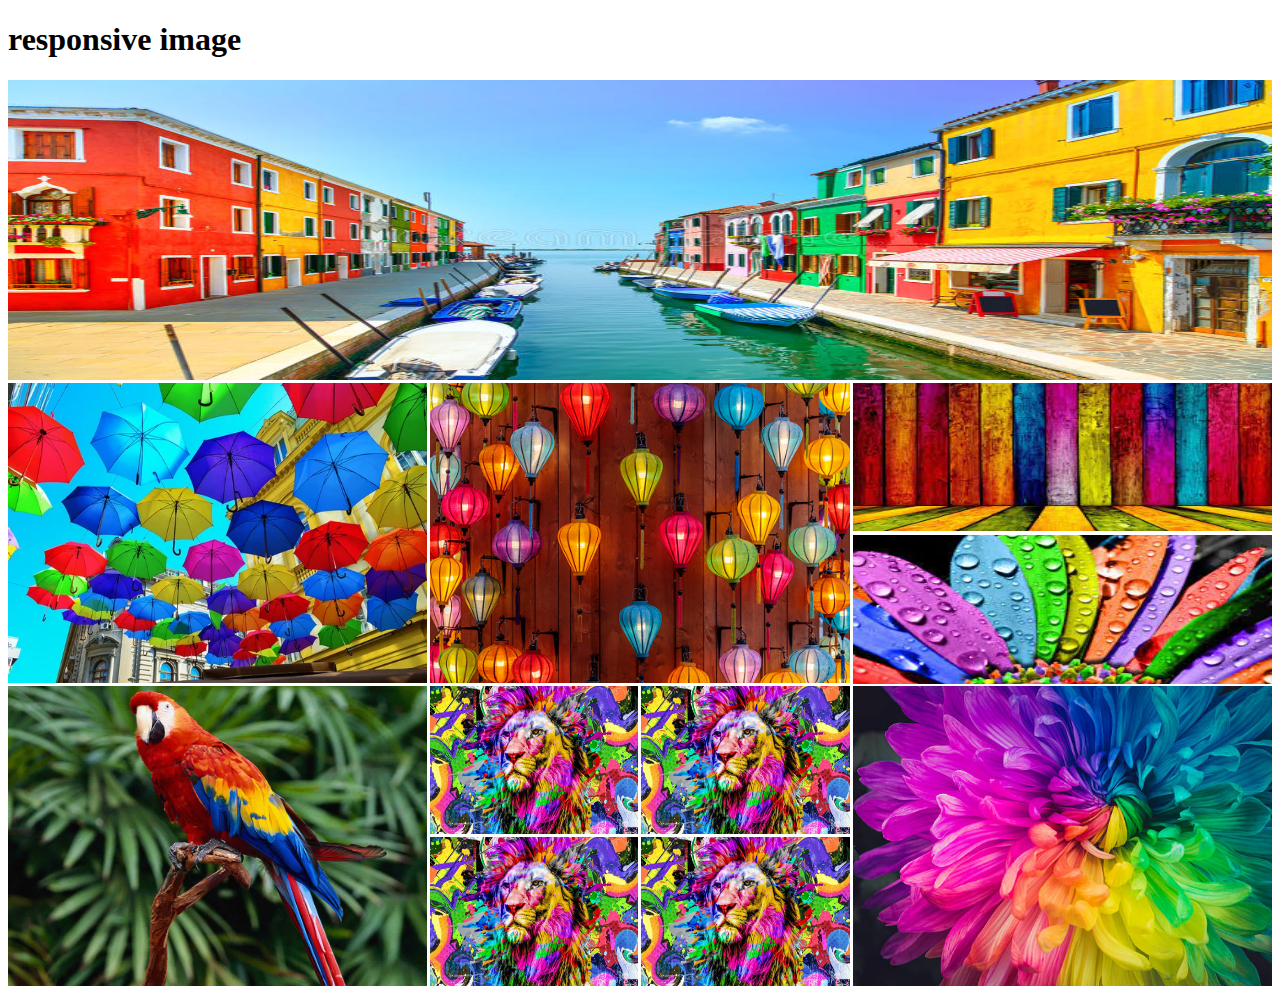
<file: index.html>
<!DOCTYPE html>
<html lang="en">
<head>
    <meta charset="UTF-8">
    <meta name="viewport" content="width=device-width, initial-scale=1.0">
    <title>responsive layout</title>
     <link rel="stylesheet" href="styles/style.css">
</head>
<body>
    <header>
    <h1>responsive image</h1>
    </header>
    <main>
        </section>        
            <div class="row">
                <img src="images/A.jpg" alt="">
            </div>
            <div class="row">
                <div>
                    <img src="images/B.jpg" alt="">
                </div>
                <div>
                    <img src="images/C.jpg" alt="">
                </div>
                <div class="row-vertical">
                    <img src="images/D.jpg" alt="">
                    <img src="images/E.jpg" alt="">
                </div>
            </div>
            <div class="row">
                <div>
                 <img src="images/F.jpg" alt="">
                </div>
            <div class="square">
                <img src="images/G.jpg" alt="">
                <img src="images/G.jpg" alt="">
                <img src="images/G.jpg" alt="">
                <img src="images/G.jpg" alt="">
            </div>
            <div>
                <img src="images/H.jpg" alt="">
            </div>
        </div>
        </section>
    </main>
</body>
</html>
</file>
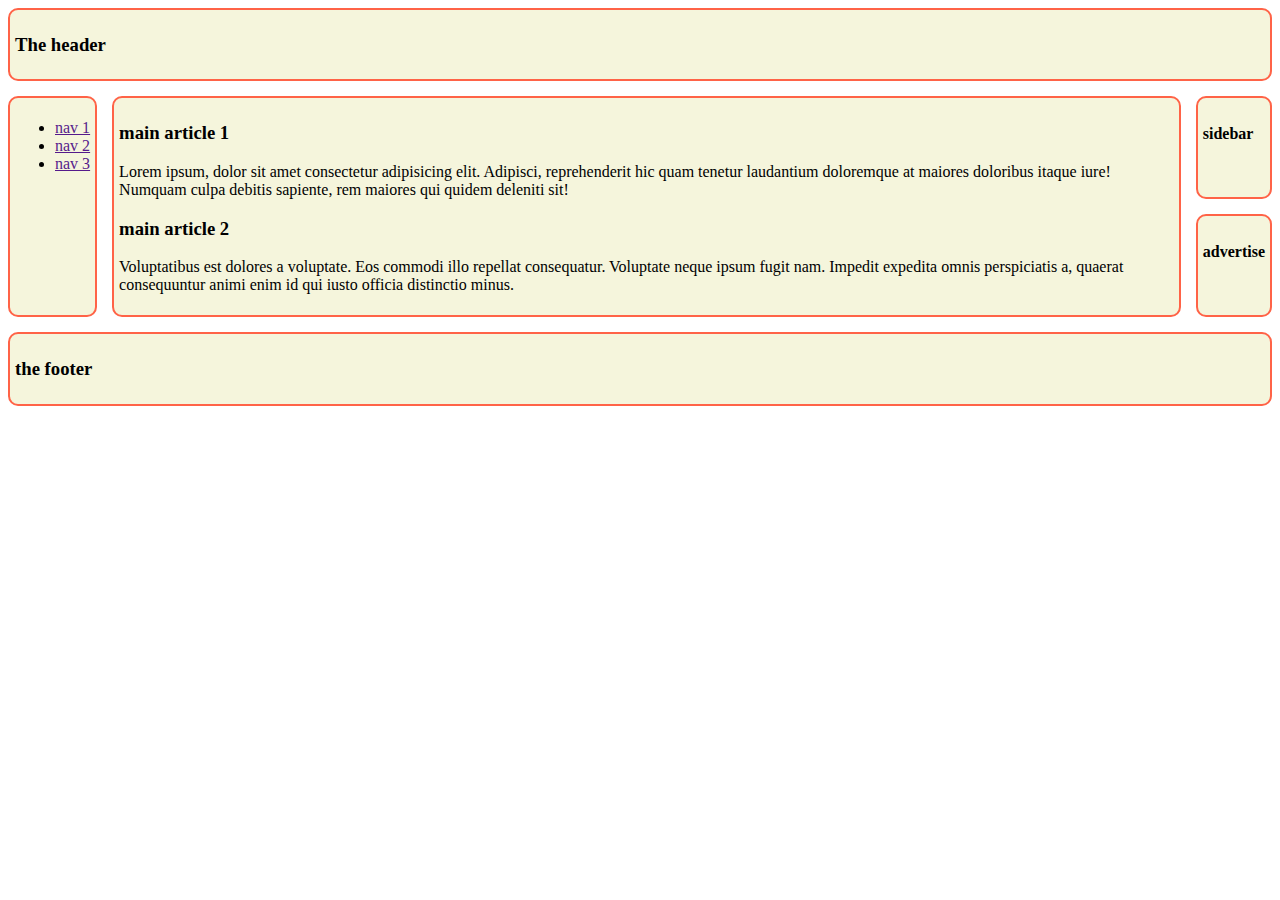
<file: grid-layout.html>
<!DOCTYPE html>
<html lang="en">
<head>
    <meta charset="UTF-8">
    <meta name="viewport" content="width=device-width, initial-scale=1.0">
    <title>grid layout</title>
    <link rel="stylesheet" href="styles/grid-layout.css">
</head>
<body class="container">
    <header class="header">
        <h3>The header</h3>
    </header>
    <nav class="nav">
        <ul>
           <li><a href="">nav  1</a></li>
           <li><a href="">nav  2</a></li>
           <li><a href="">nav  3</a></li> 
        </ul>
    </nav>
    <main class="main">
        <article>
            <h3>main article 1</h3>
            <p>Lorem ipsum, dolor sit amet consectetur adipisicing elit. Adipisci, reprehenderit hic quam tenetur laudantium doloremque at maiores doloribus itaque iure! Numquam culpa debitis sapiente, rem maiores qui quidem deleniti sit!</p>
        </article>
        <article>
            <h3>main article 2</h3>
            <p>Voluptatibus est dolores a voluptate. Eos commodi illo repellat consequatur. Voluptate neque ipsum fugit nam. Impedit expedita omnis perspiciatis a, quaerat consequuntur animi enim id qui iusto officia distinctio minus.</p>
        </article>
    </main>
        <div class="sidebar">
            <h4>sidebar</h4>
        </div>
        <div class="advertise">
            <h4>advertise</h4>
        </div>
        <footer class="footer">
        <h3>the footer</h3>
    </footer>
</body>
</html>
</file>
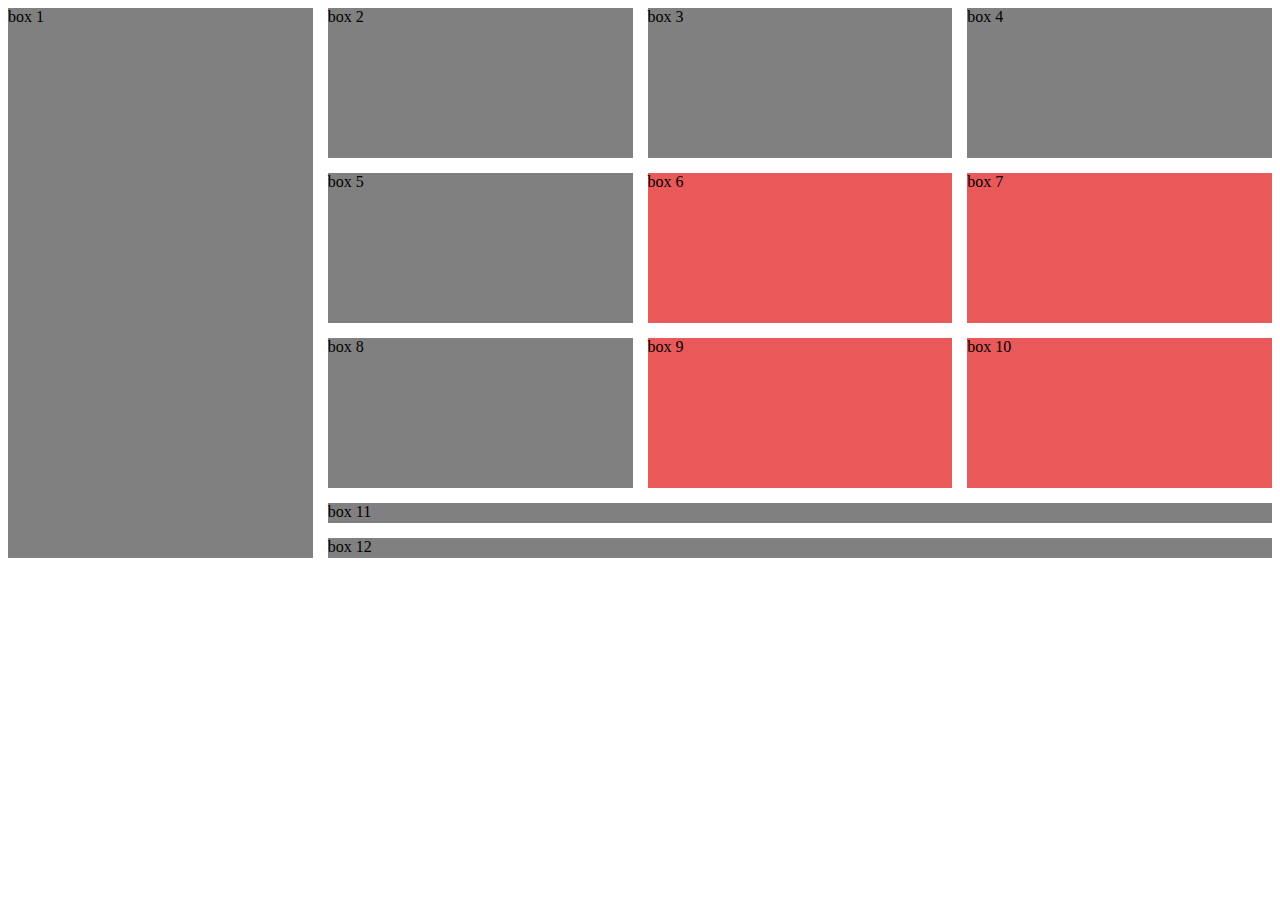
<file: grid.html>
<!DOCTYPE html>
<html lang="en">
<head>
    <meta charset="UTF-8">
    <meta name="viewport" content="width=device-width, initial-scale=1.0">
    <title>grid template</title>
    <style>
        .container{
            display: grid;
            grid-template-columns: repeat(4, 1fr);
            grid-template-rows: repeat(3, 150px) 20px 20px;
            gap: 15px;

        }
        .box{
            background-color: gray;
        }
        #box-1{
           grid-row: span 5;
        }
        #box-6, #box-7{
            background-color: rgb(233, 89, 89);
        }
        #box-9, #box-10{
            background-color: rgb(233, 89, 89);
        }
        #box-11, #box-12{
            grid-column: span 3;
        }
    </style>
</head>
<body>
    <div class="container">
        <div class="box" id="box-1">box 1</div>
        <div class="box" id="box-2">box 2</div>
        <div class="box" id="box-3">box 3</div>
        <div class="box" id="box-4">box 4</div>
        <div class="box" id="box-5">box 5</div>
        <div class="box" id="box-6">box 6</div>
        <div class="box" id="box-7">box 7</div>
        <div class="box" id="box-8">box 8</div>
        <div class="box" id="box-9">box 9</div>
        <div class="box" id="box-10">box 10</div>
        <div class="box" id="box-11">box 11</div>
        <div class="box" id="box-12">box 12</div>
    </div>
</body>
</html>
</file>
<file: styles/style.css>
img{
    width: 100%;
    height: 100%;
}

.row{
    height: 300px;
    display: flex;
    gap: 3px;
    margin-bottom: 3px;
}
.row > div{
    flex: 1;
}
.row-vertical img{
    height: calc( (100% - 3px)/2 );
}
.square{
    display: grid;
    grid-template-columns: repeat(2, 1fr);
    gap: 3px;
}

/* responsive media query */
@media screen and (max-width:576px) {
    .row{
        flex-direction: column;
        height: auto;
    }
    .row-vertical{
    grid-template-columns: 1fr;
    }
}

/* medium devices */
@media screen and (min-width: 576px) and (max-width: 992px) {
    .row{
        flex-direction: column;
        height: auto;
    }
}
</file>
<file: styles/grid-layout.css>
.header, .nav, .main, .sidebar, .advertise, .footer{
   background-color: beige; 
   border: 2px solid tomato;
   padding: 5px;
   border-radius: 10px;
}
.header{
    grid-area: header;
}
.nav{
    grid-area: nav;
}
.main{
    grid-area: main;
}
.sidebar{
    grid-area: sidebar;
}
.advertise{
    grid-area: advertise;
}
.footer{
    grid-area: footer;
}
.container{
    display: grid;
    gap: 15px;
    grid-template-areas:
    "header  header  header  header"
    "nav     main    main    sidebar"
    "nav     main    main    advertise"
    "footer  footer  footer  footer"
    ;
}

/* small device */
@media screen and (max-width: 576px) {
    .container{
       grid-template-areas: 
        "header"
        "nav"
        "main"
        "sidebar"
        "advertise"
        "footer"
       ; 
    }
    
}
/* medium device */
@media screen and (min-width:576px) and (max-width:992px) {
        .container{
            grid-template-areas: 
            "header header header"
            "nav    nav    nav"
            "sidebar main  main"
            "advertise footer footer"
            ;
    }
}
</file>
